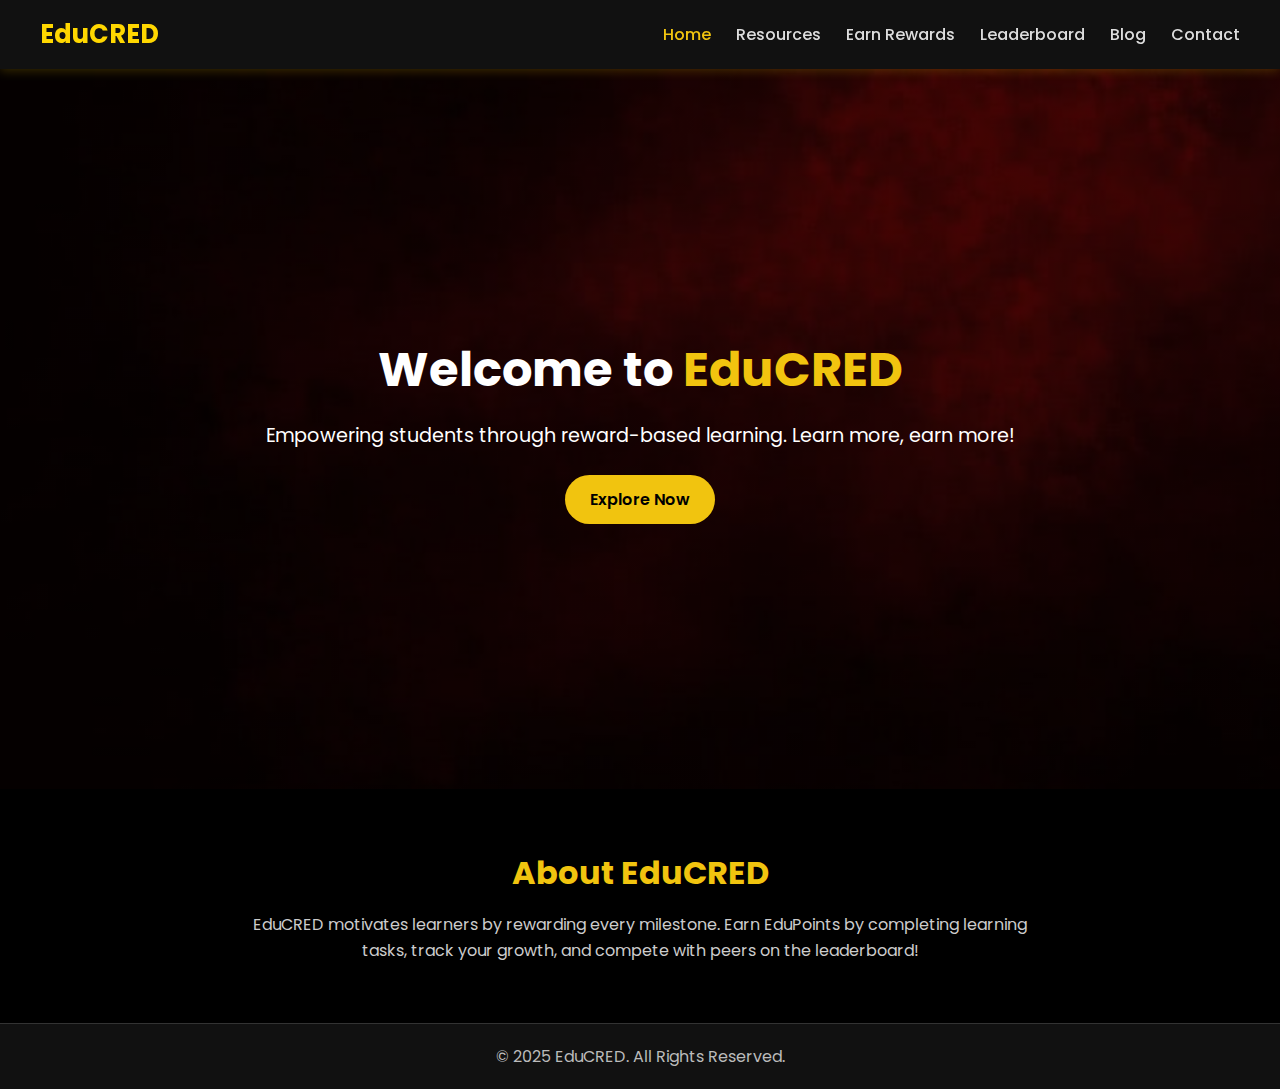
<file: index.html>
<!DOCTYPE html>
<html lang="en">
<head>
  <meta charset="UTF-8">
  <meta name="viewport" content="width=device-width, initial-scale=1.0">
  <title>EduCRED</title>
  <link rel="stylesheet" href="style.css">
  <link href="https://fonts.googleapis.com/css2?family=Poppins:wght@400;600&display=swap" rel="stylesheet">
</head>
<body>

  <!-- NAVIGATION BAR -->
  <header>
    <nav class="navbar">
      <div class="logo">EduCRED</div>
      <ul class="nav-links">
        <li><a href="index.html" class="active">Home</a></li>
        <li><a href="resources.html">Resources</a></li>
        <li><a href="rewards.html">Earn Rewards</a></li>
        <li><a href="leaderboard.html">Leaderboard</a></li>
        <li><a href="blog.html">Blog</a></li>
        <li><a href="contact.html">Contact</a></li>
      </ul>
    </nav>
  </header>

  <!-- HERO SECTION -->
  <section class="hero">
    <div class="hero-content">
      <h1>Welcome to <span>EduCRED</span></h1>
      <p>Empowering students through reward-based learning. Learn more, earn more!</p>
      <a href="resources.html" class="btn">Explore Now</a>
    </div>
  </section>

  <!-- ABOUT SECTION -->
  <section class="about">
    <h2>About EduCRED</h2>
    <p>EduCRED motivates learners by rewarding every milestone. Earn EduPoints by completing learning tasks, track your growth, and compete with peers on the leaderboard!</p>
  </section>

  <!-- FOOTER -->
  <footer>
    <p>© 2025 EduCRED. All Rights Reserved.</p>
  </footer>

</body>
</html>
</file>
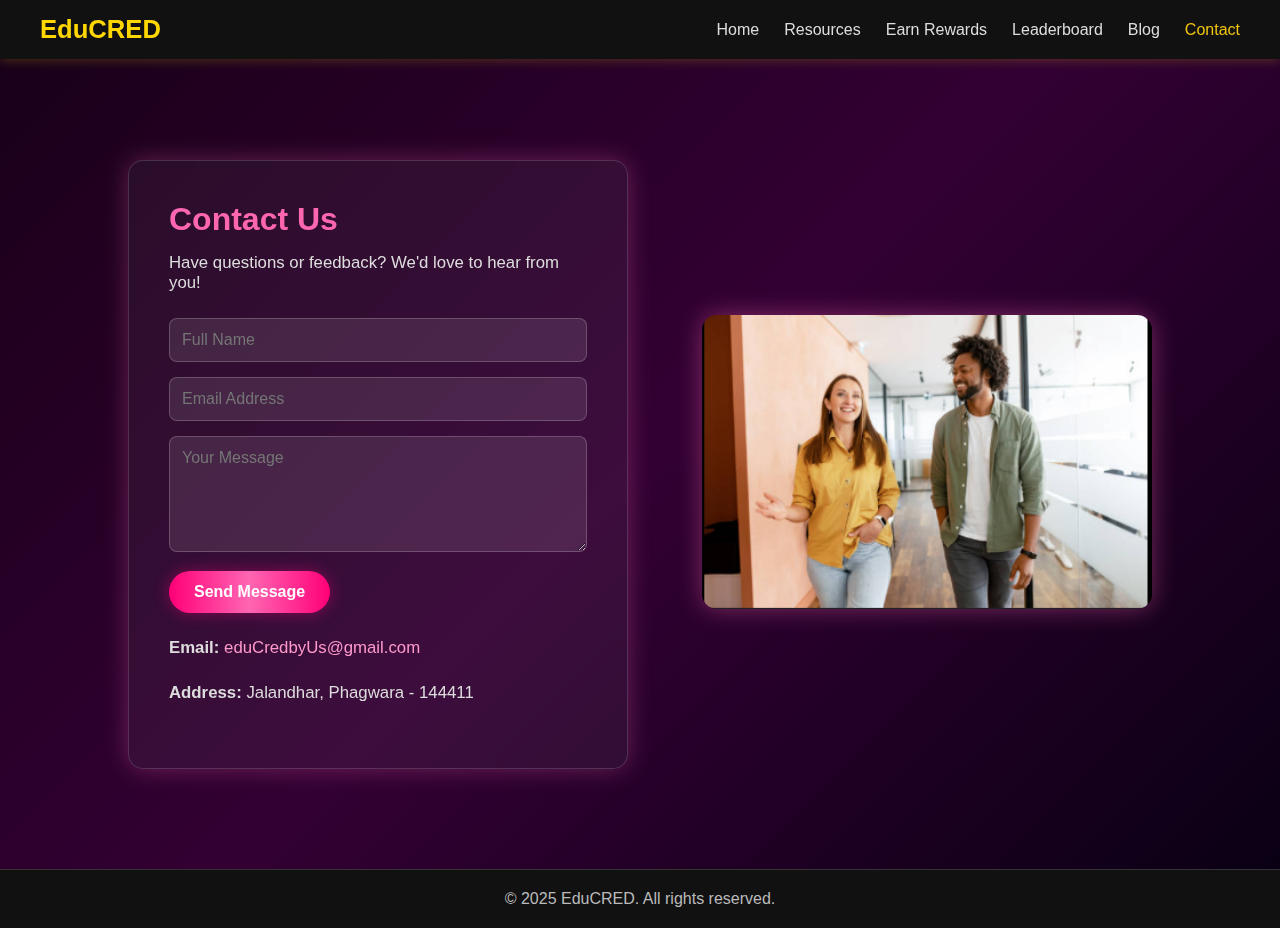
<file: contact.html>
<!DOCTYPE html>
<html lang="en">
<head>
  <!-- Google tag (gtag.js) -->
  <script async src="https://www.googletagmanager.com/gtag/js?id=G-XNND6RF94Z"></script>
  <script>
    window.dataLayer = window.dataLayer || [];
    function gtag(){dataLayer.push(arguments);}
    gtag('js', new Date());
    gtag('config', 'G-XNND6RF94Z');
  </script>

  <meta charset="UTF-8">
  <meta name="viewport" content="width=device-width, initial-scale=1.0">
  <title>EduCRED | Contact Us</title>
  <link rel="stylesheet" href="style.css">
</head>

<body>

  <!-- ✅ Header -->
  <header>
    <nav class="navbar">
      <h1 class="logo">EduCRED</h1>
      <ul class="nav-links">
        <li><a href="index.html">Home</a></li>
        <li><a href="resources.html">Resources</a></li>
        <li><a href="rewards.html">Earn Rewards</a></li>
        <li><a href="leaderboard.html">Leaderboard</a></li>
        <li><a href="blog.html">Blog</a></li>
        <li><a href="contact.html" class="active">Contact</a></li>
      </ul>
    </nav>
  </header>

  <!-- 💬 Contact Section -->
  <section class="contact-section">
    <div class="contact-container">

      <!-- Left: Form -->
      <div class="contact-form">
        <h2>Contact Us</h2>
        <p>Have questions or feedback? We'd love to hear from you!</p>

        <form id="contactForm">
          <input type="text" id="fullName" placeholder="Full Name" required>
          <input type="email" id="email" placeholder="Email Address" required>
          <textarea id="message" rows="5" placeholder="Your Message" required></textarea>
          <button type="submit">Send Message</button>
        </form>

        <!-- Response message placeholder -->
        <p id="responseMessage" style="margin-top:10px; font-weight:bold;"></p>

        <div class="contact-info">
          <p><strong>Email:</strong> <a href="mailto:eduCredbyUs@gmail.com">eduCredbyUs@gmail.com</a></p>
          <p><strong>Address:</strong> Jalandhar, Phagwara - 144411</p>
        </div>
      </div>

      <!-- Right: Image -->
      <div class="contact-image">
        <img src="images/contact-bg.png" alt="Contact EduCRED">
      </div>

    </div>
  </section>

  <!-- 🌙 Footer -->
  <footer>
    <p>© 2025 EduCRED. All rights reserved.</p>
  </footer>

  <!-- ✅ CONTACT FORM SCRIPT (n8n Webhook Integration) -->
  <script>
    const WEBHOOK_URL = "https://deepikaguptaaaa.app.n8n.cloud/webhook/contact";

    document.getElementById("contactForm").addEventListener("submit", async function(event) {
      event.preventDefault();

      const payload = {
        name: document.getElementById("fullName").value,
        email: document.getElementById("email").value,
        message: document.getElementById("message").value
      };

      const msgBox = document.getElementById("responseMessage");
      msgBox.style.color = "white";
      msgBox.innerText = "Sending...";

      try {
        const res = await fetch(WEBHOOK_URL, {
          method: "POST",
          headers: { "Content-Type": "application/json" },
          body: JSON.stringify(payload)
        });

        if (res.ok) {
          msgBox.style.color = "lightgreen";
          msgBox.innerText = "Message sent successfully!";
          document.getElementById("contactForm").reset();
        } else {
          msgBox.style.color = "red";
          msgBox.innerText = "Something went wrong!";
        }

      } catch (error) {
        msgBox.style.color = "red";
        msgBox.innerText = "Network error!";
      }
    });
  </script>

</body>
</html>
</file>
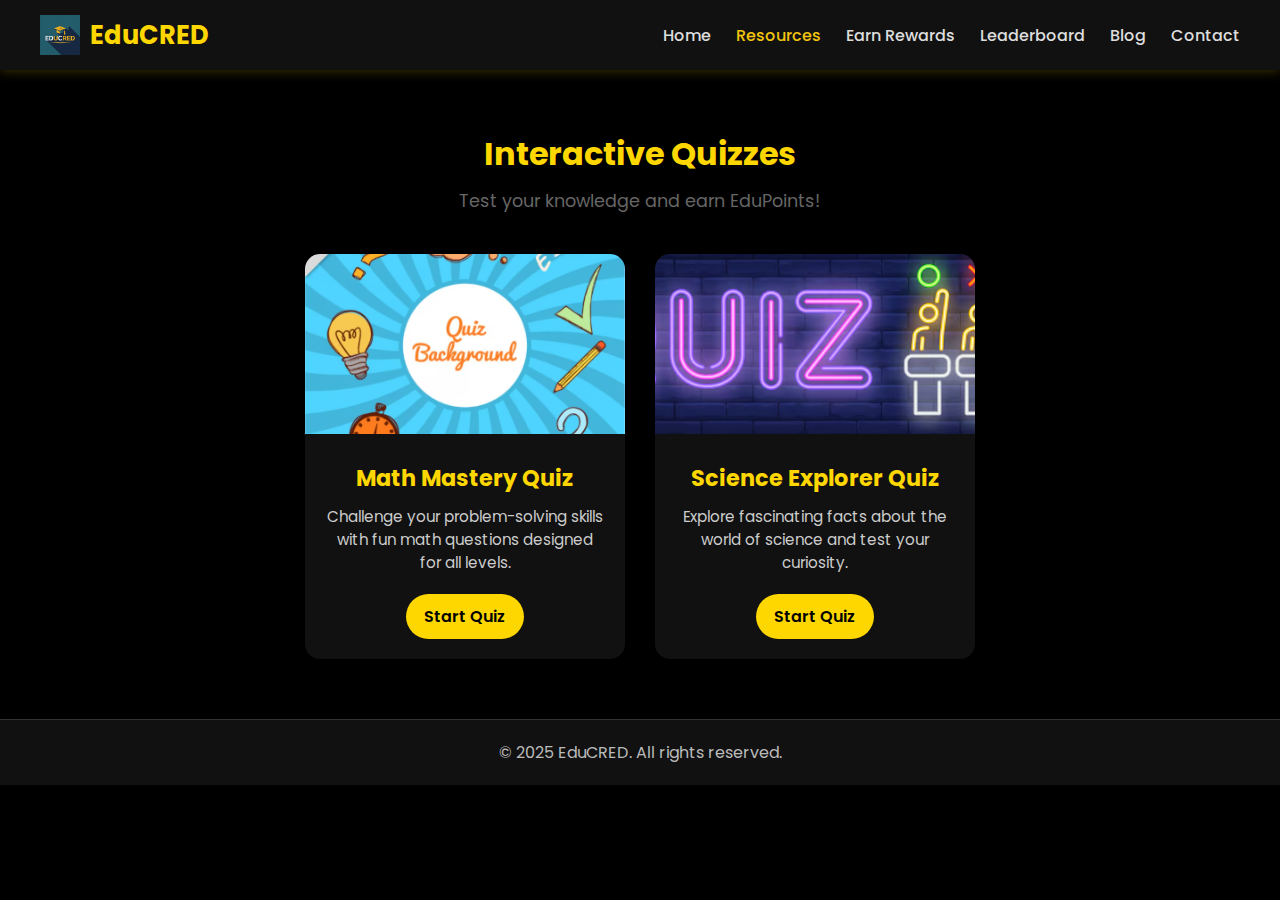
<file: resources.html>
<!DOCTYPE html>
<html lang="en">
<head>
  <!-- Google tag (gtag.js) -->
<script async src="https://www.googletagmanager.com/gtag/js?id=G-XNND6RF94Z"></script>
<script>
  window.dataLayer = window.dataLayer || [];
  function gtag(){dataLayer.push(arguments);}
  gtag('js', new Date());

  gtag('config', 'G-XNND6RF94Z');
</script>
  <meta charset="UTF-8">
  <meta name="viewport" content="width=device-width, initial-scale=1.0">
  <title>EduCRED | Resources</title>
  <link rel="stylesheet" href="style.css">
  <link href="https://fonts.googleapis.com/css2?family=Poppins:wght@400;600&display=swap" rel="stylesheet">
 
</head>

<body>

  <!-- NAVIGATION BAR -->
  <header>
    <nav class="navbar">
      <div class="logo">
        <img src="images/logo.png" alt="EduCRED Logo" class="logo-img">
        EduCRED
      </div>
      <ul class="nav-links">
        <li><a href="index.html">Home</a></li>
        <li><a href="resources.html" class="active">Resources</a></li>
        <li><a href="rewards.html">Earn Rewards</a></li>
        <li><a href="leaderboard.html">Leaderboard</a></li>
        <li><a href="blog.html">Blog</a></li>
        <li><a href="contact.html">Contact</a></li>
      </ul>
    </nav>
  </header>

  <!-- RESOURCES SECTION -->
  <section class="resources-section">
    <h2>Interactive Quizzes</h2>
    <p class="resources-subtitle">Test your knowledge and earn EduPoints!</p>

    <div class="quiz-container">
      <!-- Quiz 1 -->
      <div class="quiz-card">
        <img src="images/quiz1.png" alt="Math Quiz">
        <div class="quiz-content">
          <h3>Math Mastery Quiz</h3>
          <p>Challenge your problem-solving skills with fun math questions designed for all levels.</p>
          <a href="#" class="quiz-btn">Start Quiz</a>
        </div>
      </div>

      <!-- Quiz 2 -->
      <div class="quiz-card">
        <img src="images/quiz2.png" alt="Science Quiz">
        <div class="quiz-content">
          <h3>Science Explorer Quiz</h3>
          <p>Explore fascinating facts about the world of science and test your curiosity.</p>
          <a href="#" class="quiz-btn">Start Quiz</a>
        </div>
      </div>
    </div>
  </section>

  <!-- FOOTER -->
  <footer>
    <p>© 2025 EduCRED. All rights reserved.</p>
  </footer>

</body>
</html>
</file>
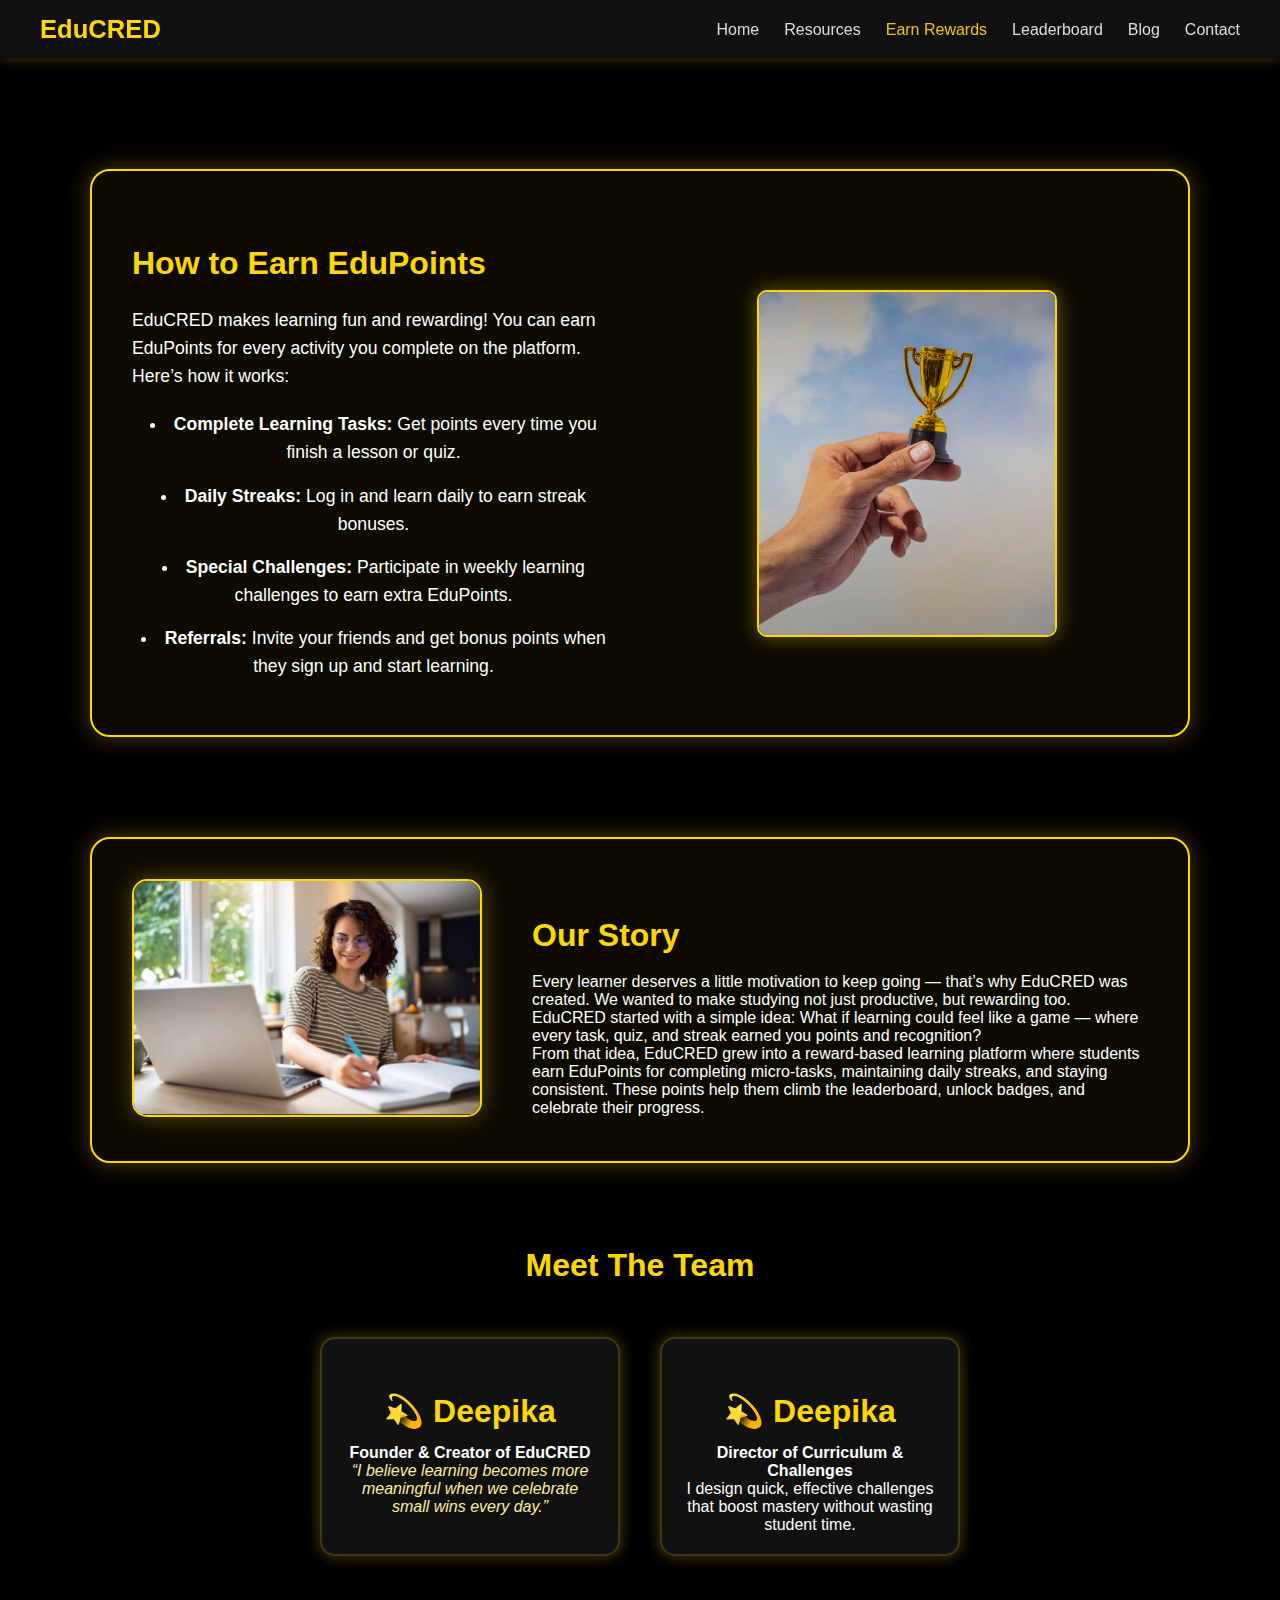
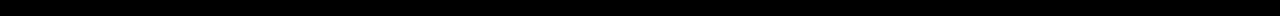
<file: rewards.html>
<!DOCTYPE html>
<html lang="en">
<head>
  <meta charset="UTF-8" />
  <meta name="viewport" content="width=device-width, initial-scale=1.0" />
  <title>Earn Rewards | EduCRED</title>
  <link rel="stylesheet" href="style.css" />
</head>
<body>

  <!-- ===== Navigation Bar ===== -->
  <header>
    <nav class="navbar">
      <div class="logo">EduCRED</div>
      <ul class="nav-links">
        <li><a href="index.html">Home</a></li>
        <li><a href="resources.html">Resources</a></li>
        <li><a href="earnrewards.html" class="active">Earn Rewards</a></li>
        <li><a href="leaderboard.html">Leaderboard</a></li>
        <li><a href="blog.html">Blog</a></li>
        <li><a href="contact.html">Contact</a></li>
      </ul>
    </nav>
  </header>

  <!-- ===== Earn Rewards Section ===== -->
  <section class="earn-rewards-section">

    <!-- 💰 How to Earn EduPoints -->
<div class="reward-section">
  <div class="reward-content">
    <h2>How to Earn EduPoints</h2>
    <p class="intro-text">
      EduCRED makes learning fun and rewarding! You can earn EduPoints for every activity you complete on the platform. Here’s how it works:
    </p>

    <ul class="reward-steps">
      <li><strong>Complete Learning Tasks:</strong> Get points every time you finish a lesson or quiz.</li>
      <li><strong>Daily Streaks:</strong> Log in and learn daily to earn streak bonuses.</li>
      <li><strong>Special Challenges:</strong> Participate in weekly learning challenges to earn extra EduPoints.</li>
      <li><strong>Referrals:</strong> Invite your friends and get bonus points when they sign up and start learning.</li>
    </ul>
  </div>

  <div class="reward-image">
    <img src="images/rewardImage.png" alt="Reward Image" />
  </div>
</div>


    <!-- 🎁 Redeem Your Points -->

    <!-- 🌍 Our Story Section (Image + Text) -->
    <div class="story-section">
      <div class="story-image">
        <img src="images/storyImage.png" alt="Our Story Image" />
      </div>
      <div class="story-content">
        <h2>Our Story</h2>
        <p>Every learner deserves a little motivation to keep going — that’s why EduCRED was created. We wanted to make studying not just productive, but rewarding too.</p>
        <p>EduCRED started with a simple idea: What if learning could feel like a game — where every task, quiz, and streak earned you points and recognition?</p>
        <p>From that idea, EduCRED grew into a reward-based learning platform where students earn EduPoints for completing micro-tasks, maintaining daily streaks, and staying consistent. These points help them climb the leaderboard, unlock badges, and celebrate their progress.</p>
      </div>
    </div>

    <!-- 👩‍💻 Meet The Team -->
    <h2>Meet The Team</h2>
    <div class="team-section">
      <div class="team-member">
        <h3>💫 Deepika</h3>
        <p><strong>Founder & Creator of EduCRED</strong></p>
        <p class="quote">“I believe learning becomes more meaningful when we celebrate small wins every day.”</p>
      </div>

      <div class="team-member">
        <h3>💫 Deepika</h3>
        <p><strong>Director of Curriculum & Challenges</strong></p>
        <p>I design quick, effective challenges that boost mastery without wasting student time.</p>
      </div>
    </div>

  </section>

</body>
</html>
</file>
<file: style.css>
/* Global Styles */
* {
  margin: 0;
  padding: 0;
  box-sizing: border-box;
  font-family: 'Poppins', sans-serif;
}

body {
  margin: 0;
  font-family: 'Poppins', sans-serif;
  background-color: #000;  /* dark background */
  color: white;
}

/* Navbar */
.navbar {
  display: flex;
  justify-content: space-between;
  align-items: center;
  background-color: #111;
  padding: 15px 40px;
  position: sticky;
  top: 0;
  z-index: 100;
  box-shadow: 0 2px 10px rgba(255, 215, 0, 0.2);
}

.logo {
  display: flex;
  align-items: center;
  gap: 10px;
  font-size: 1.6rem;
  font-weight: 700;
  color: #FFD700;
}
.logo-img {
  width: 40px;
  height: 40px;
}

.nav-links {
  list-style: none;
  display: flex;
  gap: 25px;
}

.nav-links a {
  text-decoration: none;
  color: #ddd;
  font-weight: 500;
  transition: 0.3s;
}

.nav-links a:hover,
.nav-links a.active {
  color: #f1c40f;
}

/* Hero Section */
.hero {
  height: 80vh;
  background: linear-gradient(rgba(0, 0, 0, 0.7), rgba(0, 0, 0, 0.7)),
              url("../images/backgroundImage.png") center/cover no-repeat;
  display: flex;
  justify-content: center;
  align-items: center;
  text-align: center;
  color: white;
}

.hero-content h1 {
  font-size: 3rem;
  margin-bottom: 15px;
}

.hero-content span {
  color: #f1c40f;
}

.hero-content p {
  font-size: 1.2rem;
  margin-bottom: 25px;
}

.btn {
  display: inline-block;
  background-color: #f1c40f;
  color: #000;
  padding: 12px 25px;
  border-radius: 30px;
  text-decoration: none;
  font-weight: 600;
  transition: 0.3s;
}

.btn:hover {
  background-color: #d4ac0d;
  transform: scale(1.05);
}

/* About Section */
.about {
  padding: 60px 10%;
  text-align: center;
}

.about h2 {
  color: #f1c40f;
  font-size: 2rem;
  margin-bottom: 15px;
}

.about p {
  color: #ccc;
  font-size: 1rem;
  max-width: 800px;
  margin: auto;
  line-height: 1.6;
}

/* Footer */
footer {
  background-color: #111;
  text-align: center;
  padding: 20px 0;
  color: #bbb;
  border-top: 1px solid #333;
}

/* BLOG PAGE STYLES */
.blog-section {
  background-color: #000;
  padding: 60px 10%;
  color: white;
}

.blog-section h2 {
  color: #f1c40f;
  font-size: 2rem;
  text-align: center;
  margin-bottom: 40px;
}

.blog-container {
  display: flex;
  flex-direction: column;
  gap: 30px;
}

.blog-card {
  background-color: #111;
  display: flex;
  border-radius: 15px;
  overflow: hidden;
  box-shadow: 0 0 15px rgba(255, 215, 0, 0.1);
  transition: transform 0.3s, box-shadow 0.3s;
}

.blog-card:hover {
  transform: scale(1.02);
  box-shadow: 0 0 20px rgba(255, 215, 0, 0.3);
}

.blog-card img {
  width: 40%;
  object-fit: cover;
}

.blog-content {
  padding: 20px;
  display: flex;
  flex-direction: column;
  justify-content: space-between;
}

.blog-content h3 {
  color: #f1c40f;
  font-size: 1.5rem;
  margin-bottom: 10px;
}

.blog-content p {
  color: #ccc;
  font-size: 1rem;
  line-height: 1.6;
}

.blog-meta {
  margin-top: 15px;
  font-size: 0.9rem;
  color: #999;
  display: flex;
  gap: 15px;
  flex-wrap: wrap;
}

.blog-meta i {
  color: #f1c40f;
  margin-right: 5px;
}

/* ===== RESOURCES SECTION ===== */

.resources-section {
  text-align: center;
  padding: 60px 20px;
  background-color: #000;  /* black background */
  color: white;
}
.resources-section h2 {
  font-size: 2rem;
  color: gold;
  margin-bottom: 10px;
}

.resources-subtitle {
  font-size: 1.1rem;
  color: #666;
  margin-bottom: 40px;
}

.quiz-container {
  display: flex;
  justify-content: center;
  gap: 30px;
  flex-wrap: wrap;
}

.quiz-card {
  background-color: #111;
  color: #fff;
  border-radius: 15px;
  overflow: hidden;
  width: 320px;
  box-shadow: 0 4px 10px rgba(0,0,0,0.3);
  transition: transform 0.3s ease;
}

.quiz-card:hover {
  transform: translateY(-10px);
}

.quiz-card img {
  width: 100%;
  height: 180px;
  object-fit: cover;
}

.quiz-content {
  padding: 20px;
}

.quiz-content h3 {
  font-size: 1.4rem;
  margin-bottom: 10px;
  color: gold;
}

.quiz-content p {
  font-size: 0.95rem;
  color: #ccc;
  margin-bottom: 20px;
}

.quiz-btn {
  display: inline-block;
  background-color: gold;
  color: #000;
  padding: 10px 18px;
  border-radius: 25px;
  text-decoration: none;
  font-weight: 600;
  transition: 0.3s;
}

.quiz-btn:hover {
  background-color: #ffcc00;
}

/* ===== EARN REWARDS PAGE ===== */

/* Whole section centered properly */
.earn-rewards-section {
  background-color: #000;
  color: #fff;
  padding: 60px 20px;
  text-align: center;
  display: flex;
  flex-direction: column;
  align-items: center;
}

/* ✨ Gold glowing box only for “How to Earn EduPoints” */
/* 💰 How to Earn EduPoints Section - Text Left, Image Right */
/* 💰 How to Earn EduPoints Section - Gold Box + Image Right */
.reward-section {
  display: flex;
  align-items: center;
  justify-content: center;
  gap: 50px;
  background: rgba(255, 215, 0, 0.05); /* soft gold tint inside */
  border: 2px solid gold; /* golden border */
  border-radius: 20px;
  padding: 40px;
  margin: 50px auto;
  width: 90%;
  max-width: 1100px;
  box-shadow: 0 0 25px rgba(255, 215, 0, 0.3); /* glowing gold edge */
  transition: transform 0.3s ease, box-shadow 0.3s ease;
}

.reward-section:hover {
  transform: scale(1.02);
  box-shadow: 0 0 35px rgba(255, 215, 0, 0.5);
}
.reward-content {
  flex: 1;
  text-align: left;
}

.reward-content h2 {
  color: gold;
  font-size: 2rem;
  margin-bottom: 20px;
}

.reward-content p,
.reward-content li {
  color: #fff;
  line-height: 1.6;
  font-size: 1.1rem;
}

.reward-steps {
  list-style-position: inside;
  padding-left: 0;
  margin-top: 15px;
}

.reward-image {
  flex: 1;
  text-align: center;
}

.reward-image img {
  max-width: 350px;
  width: 100%;
  border-radius: 10px;
  border: 2px solid gold;
  box-shadow: 0 0 15px rgba(255, 215, 0, 0.4);
  transition: transform 0.3s ease;
}

.reward-image img:hover {
  transform: scale(1.05);
}

.caption {
  color: #ddd;
  margin-top: 10px;
  font-size: 1rem;
}

/* 📱 Mobile Responsive */
@media (max-width: 768px) {
  .reward-section {
    flex-direction: column;
    text-align: center;
  }
  .reward-content {
    text-align: center;
  }
  .reward-image img {
    width: 80%;
  }
}


/* Reward image centering */
.reward-image {
  text-align: center;
  margin-top: 25px;
}

.reward-image img {
  max-width: 300px;
  width: 100%;
  height: auto;
  border-radius: 10px;
  border: 2px solid gold;
  box-shadow: 0 0 20px rgba(255, 215, 0, 0.4);
  transition: transform 0.3s ease;
}

.reward-image img:hover {
  transform: scale(1.05);
}

/* Headings */
.earn-rewards-section h2,
.earn-rewards-section h3 {
  color: gold;
  font-size: 2rem;
  margin-bottom: 20px;
  margin-top: 30px;
  line-height: 1.4;
}

/* Paragraph styling */
.intro-text,
.story-text,
.caption {
  color: #fff;
  margin-bottom: 20px;
  line-height: 1.6;
  font-size: 1.1rem;
}

/* Captions softer white */
.caption {
  color: #ddd;
  margin-top: 10px;
  font-size: 1rem;
}

/* Reward lists */
.reward-steps,
.redeem-list {
  list-style-position: inside;
  padding: 0;
  margin: 0 auto;
  text-align: center;
}

.reward-steps li,
.redeem-list li {
  margin: 15px 0;
  font-size: 1.1rem;
  line-height: 1.6;
}

/* 🌍 OUR STORY SECTION (image + text side by side) */
.story-section {
  display: flex;
  align-items: center;
  justify-content: center;
  gap: 50px;
  margin: 50px auto;
  max-width: 1100px;
  flex-wrap: wrap;
  background: rgba(255, 215, 0, 0.05);
  border: 2px solid gold;
  border-radius: 20px;
  padding: 40px;
  box-shadow: 0 0 25px rgba(255, 215, 0, 0.3);
}

.story-image img {
  width: 350px;
  max-width: 100%;
  border-radius: 15px;
  box-shadow: 0 0 25px rgba(255, 215, 0, 0.3);
  border: 2px solid gold;
  transition: transform 0.3s ease;
}

.story-image img:hover {
  transform: scale(1.05);
}

.story-content {
  flex: 1;
  text-align: left;
  color: #fff;
}

.story-content h2 {
  color: gold;
  font-size: 2rem;
  margin-bottom: 15px;
}

/* 👩‍💻 Team Section */
.team-section {
  display: flex;
  justify-content: center;
  gap: 40px;
  flex-wrap: wrap;
  margin-top: 30px;
  width: 100%;
  max-width: 1200px;
}

.team-member {
  background-color: #111;
  border-radius: 15px;
  padding: 20px;
  width: 300px;
  box-shadow: 0 0 15px rgba(255, 215, 0, 0.3);
  text-align: center;
  border: 2px solid rgba(255, 215, 0, 0.2);
  transition: transform 0.3s ease, box-shadow 0.3s ease;
}

.team-member:hover {
  transform: scale(1.03);
  box-shadow: 0 0 25px rgba(255, 215, 0, 0.5);
}

.team-member h3 {
  color: gold;
  margin-bottom: 10px;
}

.quote {
  font-style: italic;
  color: #ffeb99;
}

/* Responsive Design */
@media (max-width: 768px) {
  .story-section {
    flex-direction: column;
    text-align: center;
  }

  .story-content {
    text-align: center;
  }

  .story-image img {
    width: 80%;
  }
}

/* ===== LEADERBOARD PAGE ===== */
/* ===== LEADERBOARD PAGE (NEW UPDATED) ===== */

.leaderboard-section {
  background-color: #000;
  padding: 60px 20px;
  min-height: 90vh;
  display: flex;
  justify-content: center;
  align-items: center;
  position: relative;
}

.leaderboard-card {
  background: rgba(255, 255, 255, 0.08);
  border-radius: 20px;
  padding: 40px;
  width: 90%;
  max-width: 650px;
  box-shadow: 0 0 25px rgba(255, 105, 180, 0.3);
  border: 1px solid rgba(255, 255, 255, 0.15);
  backdrop-filter: blur(8px);
}

.leaderboard-title {
  font-size: 2rem;
  font-weight: bold;
  color: #ff66b2;
  text-shadow: 0 0 10px rgba(255, 105, 180, 0.7);
  margin-bottom: 25px;
}

/* Leaderboard Entry Rows */
.leaderboard-entry {
  display: flex;
  align-items: center;
  justify-content: space-between;
  background: rgba(255, 255, 255, 0.1);
  padding: 14px 20px;
  border-radius: 12px;
  margin: 12px 0;
  transition: 0.3s ease;
  box-shadow: 0 0 10px rgba(255, 105, 180, 0.1);
}

.leaderboard-entry:hover {
  background: rgba(255, 255, 255, 0.18);
  transform: scale(1.02);
}

/* Rank Icon */
.rank {
  width: 45px;
  font-size: 1.6rem;
  text-align: center;
  color: #ffd700;
}

/* Avatar */
.avatar {
  width: 48px;
  height: 48px;
  border-radius: 50%;
  border: 2px solid #ff66b2;
}

/* Name */
.name {
  flex: 1;
  text-align: left;
  margin-left: 15px;
  font-size: 1.1rem;
  font-weight: 600;
  color: #fff;
}

/* Points */
.points {
  font-size: 1.2rem;
  color: #ffb3d9;
  font-weight: 700;
}

/* Highlight top 3 */
.leaderboard-entry:nth-child(1) {
  border-left: 4px solid gold;
}

.leaderboard-entry:nth-child(2) {
  border-left: 4px solid silver;
}

.leaderboard-entry:nth-child(3) {
  border-left: 4px solid #cd7f32;
}

/* View More Button */
.view-more {
  width: 100%;
  padding: 12px 20px;
  margin-top: 15px;
  border: none;
  border-radius: 30px;
  background: linear-gradient(90deg, #ff0077, #ff66b2, #ff0077);
  color: white;
  font-size: 1rem;
  font-weight: bold;
  cursor: pointer;
  box-shadow: 0 0 20px rgba(255, 105, 180, 0.5);
  transition: 0.3s ease;
}

.view-more:hover {
  transform: scale(1.05);
  box-shadow: 0 0 30px rgba(255, 150, 200, 0.8);
}








/* ===== CONTACT PAGE STYLING ===== */
.contact-section {
  background: linear-gradient(135deg, #190019, #330033, #0a0014);
  background-size: cover;
  color: #fff;
  padding: 80px 10%;
  min-height: 90vh;
  display: flex;
  justify-content: center;
  align-items: center;
}

.contact-container {
  display: flex;
  justify-content: space-between;
  align-items: center;
  gap: 60px;
  flex-wrap: wrap;
  max-width: 1200px;
  width: 100%;
}

/* Left Side Form */
.contact-form {
  flex: 1;
  max-width: 500px;
  background: rgba(255, 255, 255, 0.05);
  padding: 40px;
  border-radius: 15px;
  box-shadow: 0 0 25px rgba(255, 105, 180, 0.3);
  border: 1px solid rgba(255, 255, 255, 0.15);
  backdrop-filter: blur(6px);
}

.contact-form h2 {
  color: #ff66b2;
  margin-bottom: 15px;
  font-size: 2rem;
}

.contact-form p {
  color: #ddd;
  margin-bottom: 25px;
  font-size: 1.05rem;
}

.contact-form input,
.contact-form textarea {
  width: 100%;
  margin-bottom: 15px;
  padding: 12px;
  border-radius: 8px;
  border: 1px solid rgba(255, 255, 255, 0.2);
  background: rgba(255, 255, 255, 0.1);
  color: #fff;
  font-size: 1rem;
  outline: none;
  transition: 0.3s ease;
}

.contact-form input:focus,
.contact-form textarea:focus {
  border-color: #ff66b2;
  box-shadow: 0 0 10px rgba(255, 105, 180, 0.4);
}

.contact-form button {
  background: linear-gradient(90deg, #ff0077, #ff66b2, #ff0077);
  color: white;
  border: none;
  padding: 12px 25px;
  font-size: 1rem;
  border-radius: 30px;
  cursor: pointer;
  font-weight: 600;
  transition: all 0.3s ease;
  box-shadow: 0 0 15px rgba(255, 0, 120, 0.4);
}

.contact-form button:hover {
  transform: scale(1.05);
  box-shadow: 0 0 25px rgba(255, 105, 180, 0.8);
}

/* Contact Info Below Form */
.contact-info {
  margin-top: 25px;
  font-size: 1rem;
  color: #ccc;
}

.contact-info a {
  color: #ff99cc;
  text-decoration: none;
}

.contact-info a:hover {
  text-decoration: underline;
}

/* Right Side Image */
.contact-image img {
  width: 450px;
  max-width: 100%;
  border-radius: 15px;
  box-shadow: 0 0 25px rgba(255, 105, 180, 0.4);
}

/* Responsive Design */
@media (max-width: 900px) {
  .contact-container {
    flex-direction: column-reverse;
    text-align: center;
  }

  .contact-form {
    max-width: 100%;
  }

  .contact-image img {
    width: 80%;
  }
}
</file>
